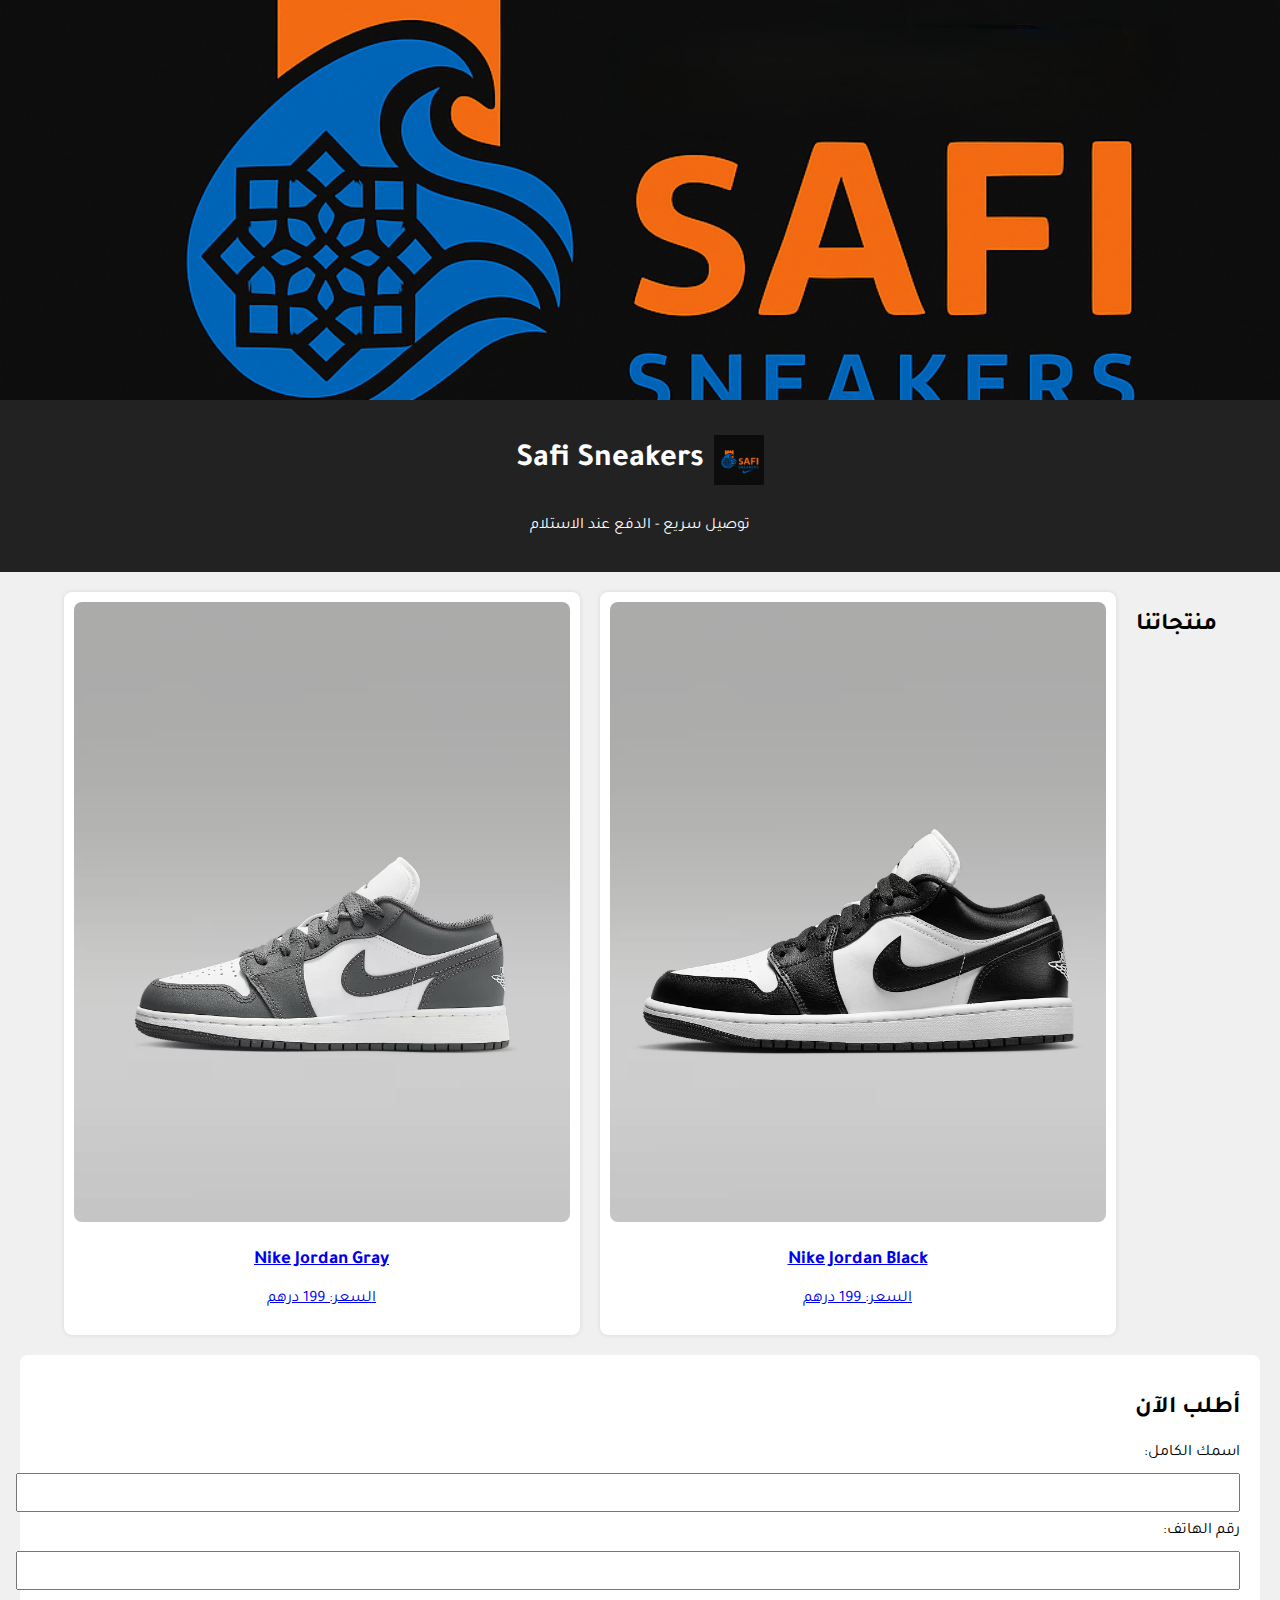
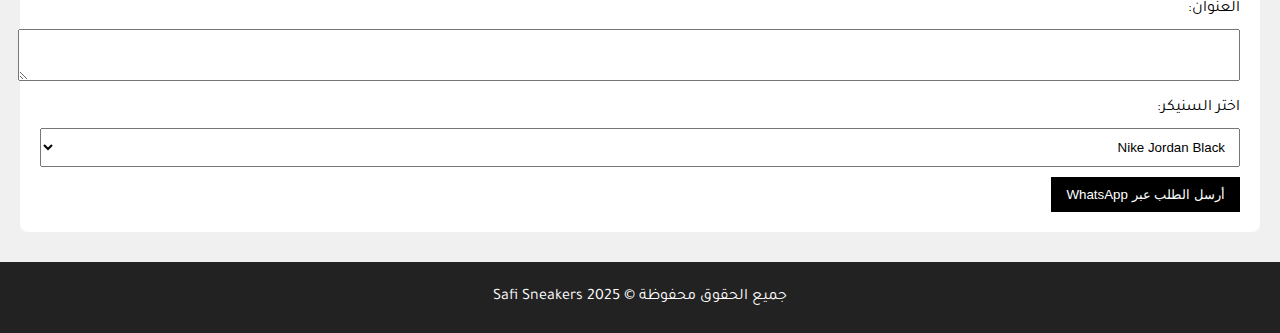
<file: index.html>
<!DOCTYPE html>
<html lang="ar">
<head>
  <meta charset="UTF-8">
  <title>Safi Sneakers</title>
  <link rel="stylesheet" href="style.css">
  <link href="https://fonts.googleapis.com/css2?family=Tajawal:wght@500&display=swap" rel="stylesheet">
</head>
<body>
  <section class="hero">
    <img src="images/logo.png" alt="Hero Banner">
  </section>

  <header>
    <div class="logo-container">
      <img src="images/logo.png" alt="Logo" class="logo">
      <h1>Safi Sneakers</h1>
    </div>
    <p>توصيل سريع - الدفع عند الاستلام</p>
  </header>

  <section class="products">
    <h2>منتجاتنا</h2>
    <div class="product">
      <a href="products/jordan1.html">
        <img src="images/jordan1.jpg" alt="Nike Jordan Black">
        <h3>Nike Jordan Black</h3>
        <p>السعر: 199 درهم</p>
      </a>
    </div>
    <div class="product">
      <a href="products/jordan2.html">
        <img src="images/jordan2.jpg" alt="Nike Jordan Gray">
        <h3>Nike Jordan Gray</h3>
        <p>السعر: 199 درهم</p>
      </a>
    </div>
  </section>

  <section class="order-form">
    <h2>أطلب الآن</h2>
    <form id="orderForm">
      <label>اسمك الكامل:</label>
      <input type="text" id="name" required>

      <label>رقم الهاتف:</label>
      <input type="tel" id="phone" required>

      <label>العنوان:</label>
      <textarea id="address" required></textarea>

      <label>اختر السنيكر:</label>
      <select id="product">
        <option value="Nike Jordan Black">Nike Jordan Black</option>
        <option value="Nike Jordan Gray">Nike Jordan Gray</option>
      </select>

      <button type="button" onclick="sendOrder()">أرسل الطلب عبر WhatsApp</button>
    </form>
  </section>

  <footer>
    <p>جميع الحقوق محفوظة &copy; 2025 Safi Sneakers</p>
  </footer>

  <script src="script.js"></script>
</body>
</html>
</file>
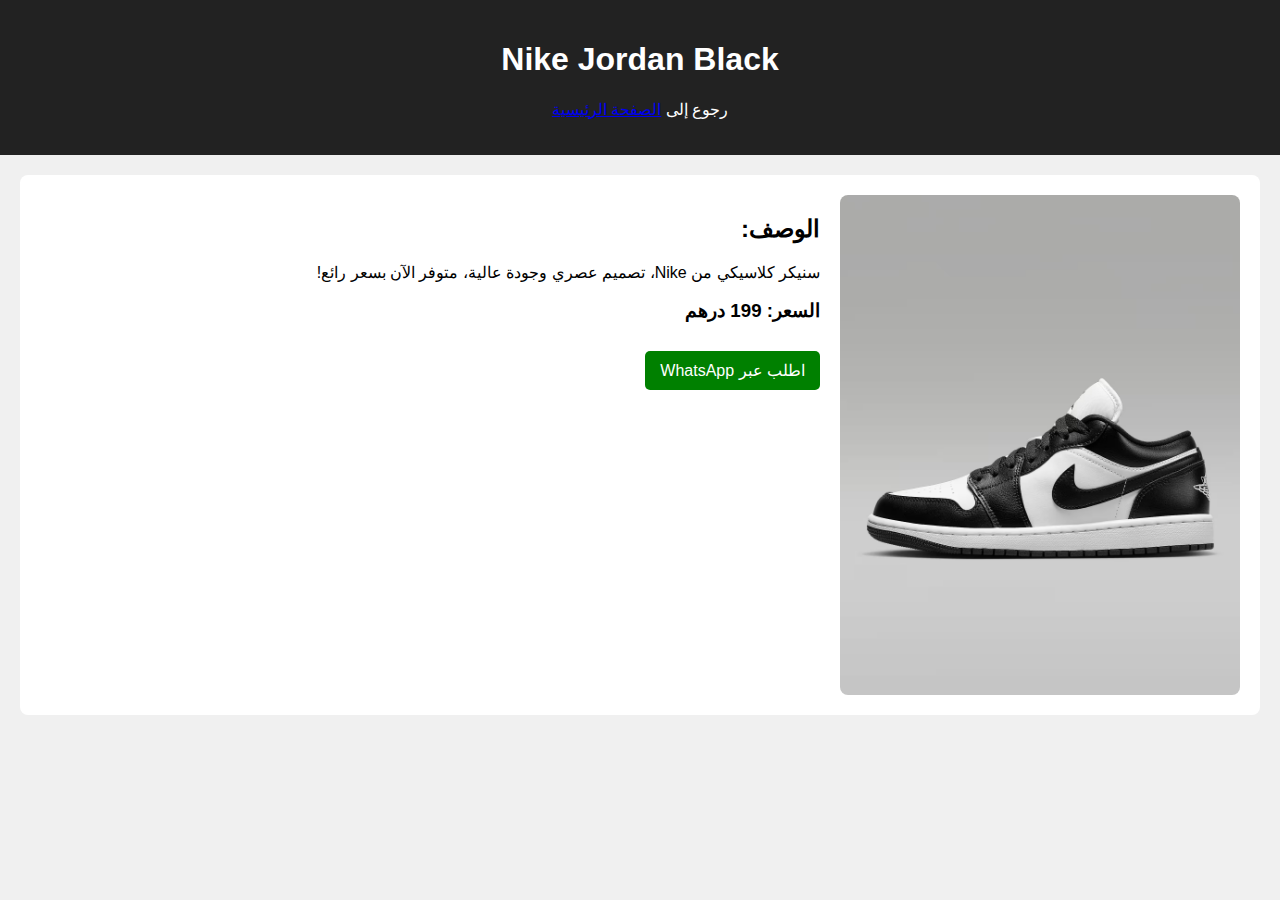
<file: products/jordan1.html>
<!DOCTYPE html>
<html lang="ar">
<head>
  <meta charset="UTF-8">
  <title>Nike Jordan Black</title>
  <link rel="stylesheet" href="../style.css">
</head>
<body>
  <header>
    <h1>Nike Jordan Black</h1>
    <p>رجوع إلى <a href="../index.html">الصفحة الرئيسية</a></p>
  </header>
  <section class="product-detail">
    <img src="../images/jordan1.jpg" alt="Nike Jordan Black">
    <div>
      <h2>الوصف:</h2>
      <p>سنيكر كلاسيكي من Nike، تصميم عصري وجودة عالية، متوفر الآن بسعر رائع!</p>
      <h3>السعر: 199 درهم</h3>
      <a class="btn" href="https://wa.me/212675924335?text=سلام، بغيت نطلب Nike Jordan Black">اطلب عبر WhatsApp</a>
    </div>
  </section>
</body>
</html>
</file>
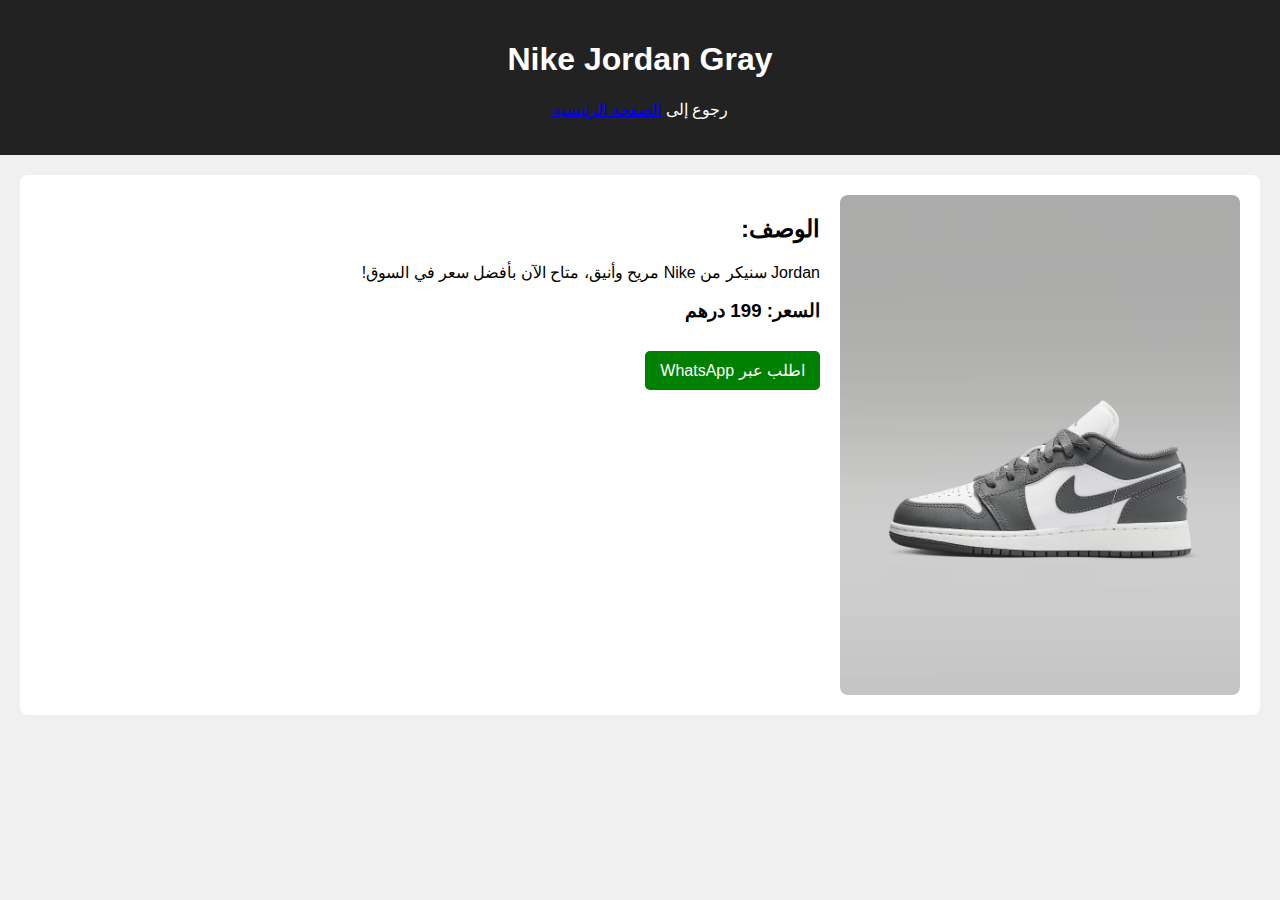
<file: products/jordan2.html>
<!DOCTYPE html>
<html lang="ar">
<head>
  <meta charset="UTF-8">
  <title>Nike Jordan Gray</title>
  <link rel="stylesheet" href="../style.css">
</head>
<body>
  <header>
    <h1>Nike Jordan Gray</h1>
    <p>رجوع إلى <a href="../index.html">الصفحة الرئيسية</a></p>
  </header>
  <section class="product-detail">
    <img src="../images/jordan2.jpg" alt="Nike Jordan Gray">
    <div>
      <h2>الوصف:</h2>
      <p>Jordan سنيكر من Nike مريح وأنيق، متاح الآن بأفضل سعر في السوق!</p>
      <h3>السعر: 199 درهم</h3>
      <a class="btn" href="https://wa.me/212675924335?text=سلام، بغيت نطلب Nike Jordan Gray">اطلب عبر WhatsApp</a>
    </div>
  </section>
</body>
</html>
</file>
<file: style.css>
body {
  font-family: 'Tajawal', sans-serif;
  direction: rtl;
  margin: 0;
  padding: 0;
  background: #f0f0f0;
}

.hero img {
  width: 100%;
  max-height: 400px;
  object-fit: cover;
  display: block;
}

header {
  background: #222;
  color: white;
  padding: 20px;
  text-align: center;
}

.logo-container {
  display: flex;
  align-items: center;
  justify-content: center;
  gap: 10px;
}

.logo {
  height: 50px;
}

.products {
  display: flex;
  justify-content: center;
  gap: 20px;
  margin: 20px;
  flex-wrap: wrap;
}

.product {
  background: white;
  padding: 10px;
  border-radius: 8px;
  text-align: center;
  width: 40%;
  box-shadow: 0 0 5px rgba(0,0,0,0.1);
}

.product img {
  width: 100%;
  border-radius: 8px;
}

.order-form {
  background: white;
  padding: 20px;
  margin: 20px;
  border-radius: 8px;
}

input, textarea, select {
  width: 100%;
  padding: 10px;
  margin: 10px 0;
}

button {
  background: #000;
  color: white;
  padding: 10px 15px;
  border: none;
  cursor: pointer;
}

footer {
  text-align: center;
  padding: 10px;
  background: #222;
  color: white;
  margin-top: 30px;
}

.product-detail {
  display: flex;
  gap: 20px;
  padding: 20px;
  background: white;
  margin: 20px;
  border-radius: 8px;
  flex-wrap: wrap;
}

.product-detail img {
  width: 100%;
  max-width: 400px;
  border-radius: 8px;
}

.product-detail div {
  max-width: 600px;
}

.btn {
  display: inline-block;
  margin-top: 10px;
  padding: 10px 15px;
  background: green;
  color: white;
  text-decoration: none;
  border-radius: 5px;
}
</file>
